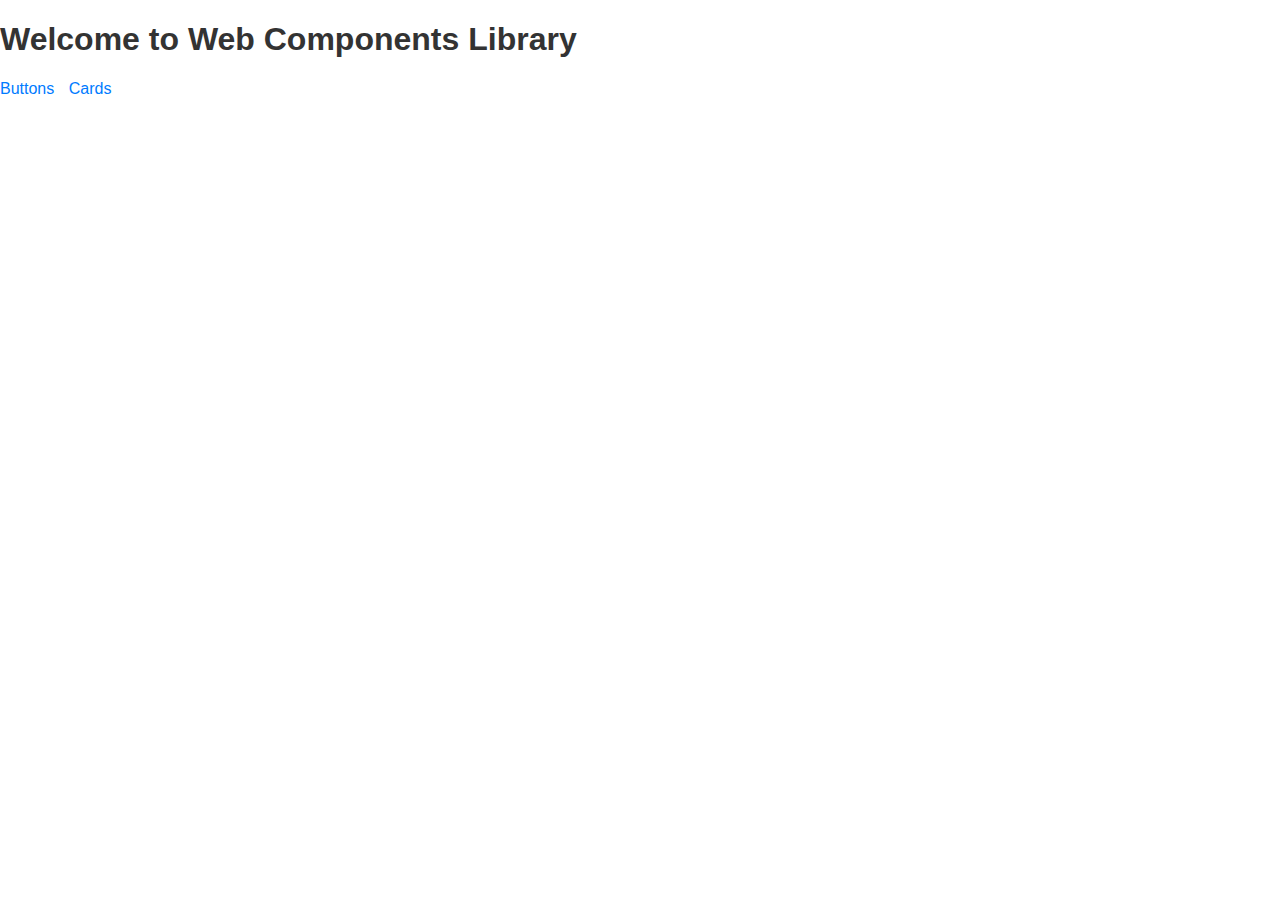
<file: index.html>
<!DOCTYPE html>
<html lang="en">
<head>
    <meta charset="UTF-8">
    <meta name="viewport" content="width=device-width, initial-scale=1.0">
    <title>Web Components Library</title>
    <link rel="stylesheet" href="styles/styles.css">
</head>
<body>
    <h1>Welcome to Web Components Library</h1>
    <nav>
        <ul>
            <li><a href="components/buttons.html">Buttons</a></li>
            <li><a href="components/cards.html">Cards</a></li>
        </ul>
    </nav>
</body>
</html>
</file>
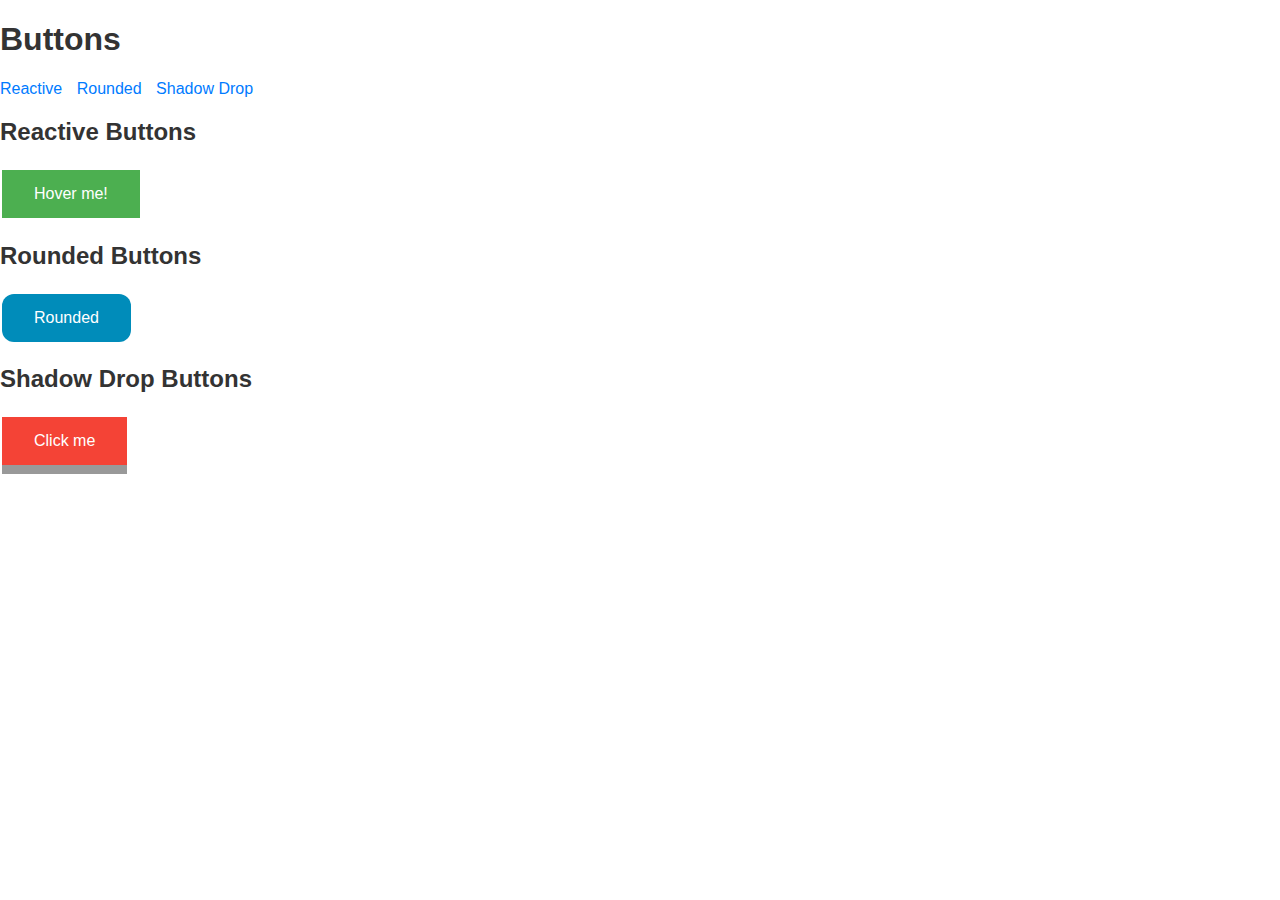
<file: components/buttons.html>
<!DOCTYPE html>
<html lang="en">
<head>
    <meta charset="UTF-8">
    <meta name="viewport" content="width=device-width, initial-scale=1.0">
    <title>Buttons</title>
    <link rel="stylesheet" href="../styles/styles.css">
    <style>
        .reactive-button {
            background-color: #4CAF50;
            border: none;
            color: white;
            padding: 15px 32px;
            text-align: center;
            text-decoration: none;
            display: inline-block;
            font-size: 16px;
            margin: 4px 2px;
            transition-duration: 0.4s;
            cursor: pointer;
        }

        .reactive-button:hover {
            background-color: white;
            color: black;
            border: 2px solid #4CAF50;
        }

        .rounded-button {
            background-color: #008CBA;
            border: none;
            color: white;
            padding: 15px 32px;
            text-align: center;
            text-decoration: none;
            display: inline-block;
            font-size: 16px;
            margin: 4px 2px;
            cursor: pointer;
            border-radius: 12px;
        }

        .shadow-drop-button {
            background-color: #f44336;
            border: none;
            color: white;
            padding: 15px 32px;
            text-align: center;
            text-decoration: none;
            display: inline-block;
            font-size: 16px;
            margin: 4px 2px;
            cursor: pointer;
            box-shadow: 0 9px #999;
        }

        .shadow-drop-button:hover {
            background-color: #d32f2f;
        }

        .shadow-drop-button:active {
            background-color: #d32f2f;
            box-shadow: 0 5px #666;
            transform: translateY(4px);
        }
    </style>
</head>
<body>
    <h1>Buttons</h1>
    <nav>
        <ul>
            <li><a href="#reactive">Reactive</a></li>
            <li><a href="#rounded">Rounded</a></li>
            <li><a href="#shadow-drop">Shadow Drop</a></li>
        </ul>
    </nav>
    <section id="reactive">
        <h2>Reactive Buttons</h2>
        <button class="reactive-button">Hover me!</button>
    </section>
    <section id="rounded">
        <h2>Rounded Buttons</h2>
        <button class="rounded-button">Rounded</button>
    </section>
    <section id="shadow-drop">
        <h2>Shadow Drop Buttons</h2>
        <button class="shadow-drop-button">Click me</button>
    </section>
</body>
</html>
</file>
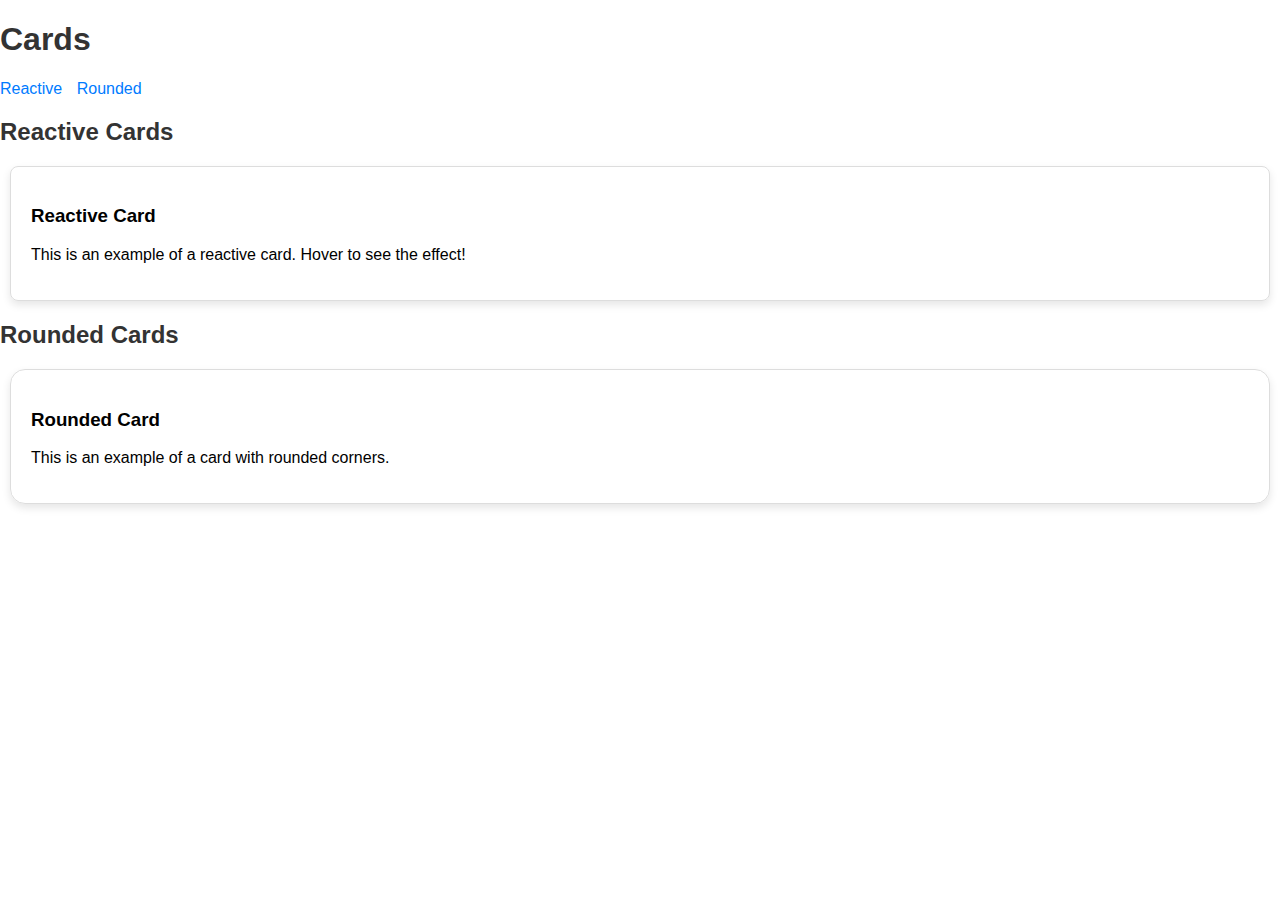
<file: components/cards.html>
<!DOCTYPE html>
<html lang="en">
<head>
    <meta charset="UTF-8">
    <meta name="viewport" content="width=device-width, initial-scale=1.0">
    <title>Cards</title>
    <link rel="stylesheet" href="../styles/styles.css">
    <style>
        .reactive-card {
            border: 1px solid #ddd;
            border-radius: 8px;
            padding: 20px;
            margin: 10px;
            transition: transform 0.2s;
            box-shadow: 0 4px 8px rgba(0, 0, 0, 0.1);
        }

        .reactive-card:hover {
            transform: scale(1.05);
            box-shadow: 0 8px 16px rgba(0, 0, 0, 0.2);
        }

        .rounded-card {
            border: 1px solid #ddd;
            border-radius: 15px;
            padding: 20px;
            margin: 10px;
            box-shadow: 0 4px 8px rgba(0, 0, 0, 0.1);
        }
    </style>
</head>
<body>
    <h1>Cards</h1>
    <nav>
        <ul>
            <li><a href="#reactive">Reactive</a></li>
            <li><a href="#rounded">Rounded</a></li>
        </ul>
    </nav>
    <section id="reactive">
        <h2>Reactive Cards</h2>
        <div class="reactive-card">
            <h3>Reactive Card</h3>
            <p>This is an example of a reactive card. Hover to see the effect!</p>
        </div>
    </section>
    <section id="rounded">
        <h2>Rounded Cards</h2>
        <div class="rounded-card">
            <h3>Rounded Card</h3>
            <p>This is an example of a card with rounded corners.</p>
        </div>
    </section>
</body>
</html>
</file>
<file: styles/styles.css>
body {
    font-family: Arial, sans-serif;
    margin: 0;
    padding: 0;
}
nav ul {
    list-style-type: none;
    padding: 0;
}
nav ul li {
    display: inline;
    margin-right: 10px;
}
nav ul li a {
    text-decoration: none;
    color: #007BFF;
}
nav ul li a:hover {
    text-decoration: underline;
}
h1, h2 {
    color: #333;
}
</file>
